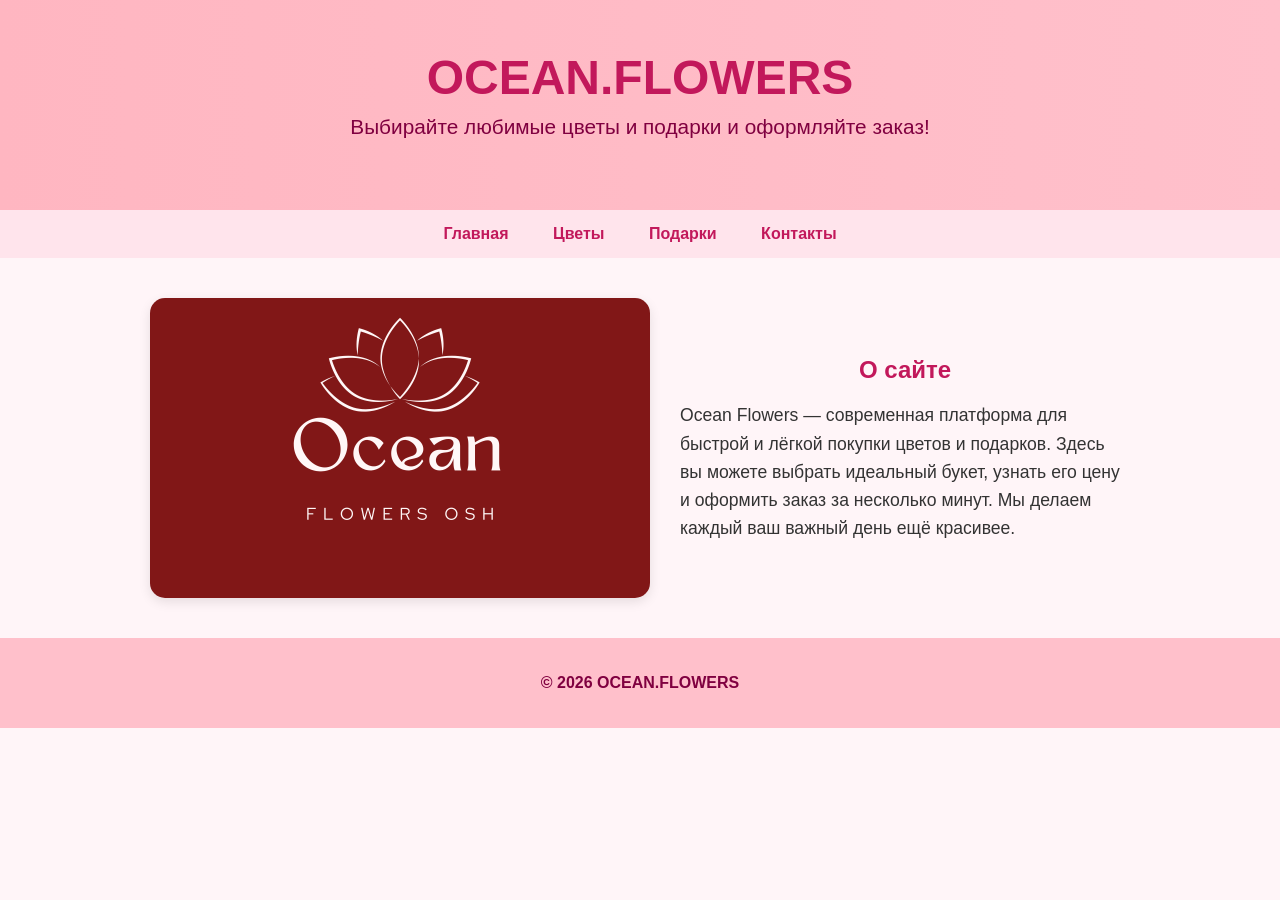
<file: index.html>
<!DOCTYPE html>
<html lang="ru">
<head>
  <meta charset="UTF-8">
  <title>ocean.flowers – Главная</title>
  <link rel="stylesheet" href="style.css">
</head>
<body>

<header>
  <h1> OCEAN.FLOWERS</h1>
  <p>Выбирайте любимые цветы и подарки и оформляйте заказ!</p>
</header>

<nav>
  <a href="index.html">Главная</a>
  <a href="rose.html">Цветы</a>
  <a href="buket.html">Подарки</a>
  <a href="contact.html">Контакты</a>
</nav>

<section class="main-info">
  <img src="Ocean.png" alt="Главный букет">
  <div class="text-info">
    <h2>О сайте</h2>
    <p>Ocean Flowers — современная платформа для быстрой и лёгкой покупки цветов и подарков. Здесь вы можете выбрать идеальный букет, узнать его цену и оформить заказ за несколько минут. Мы делаем каждый ваш важный день ещё красивее.
</p>
  </div>
</section>

<footer>
  <p>© 2026 OCEAN.FLOWERS</p>
</footer>



  
</body>
</html>
</file>
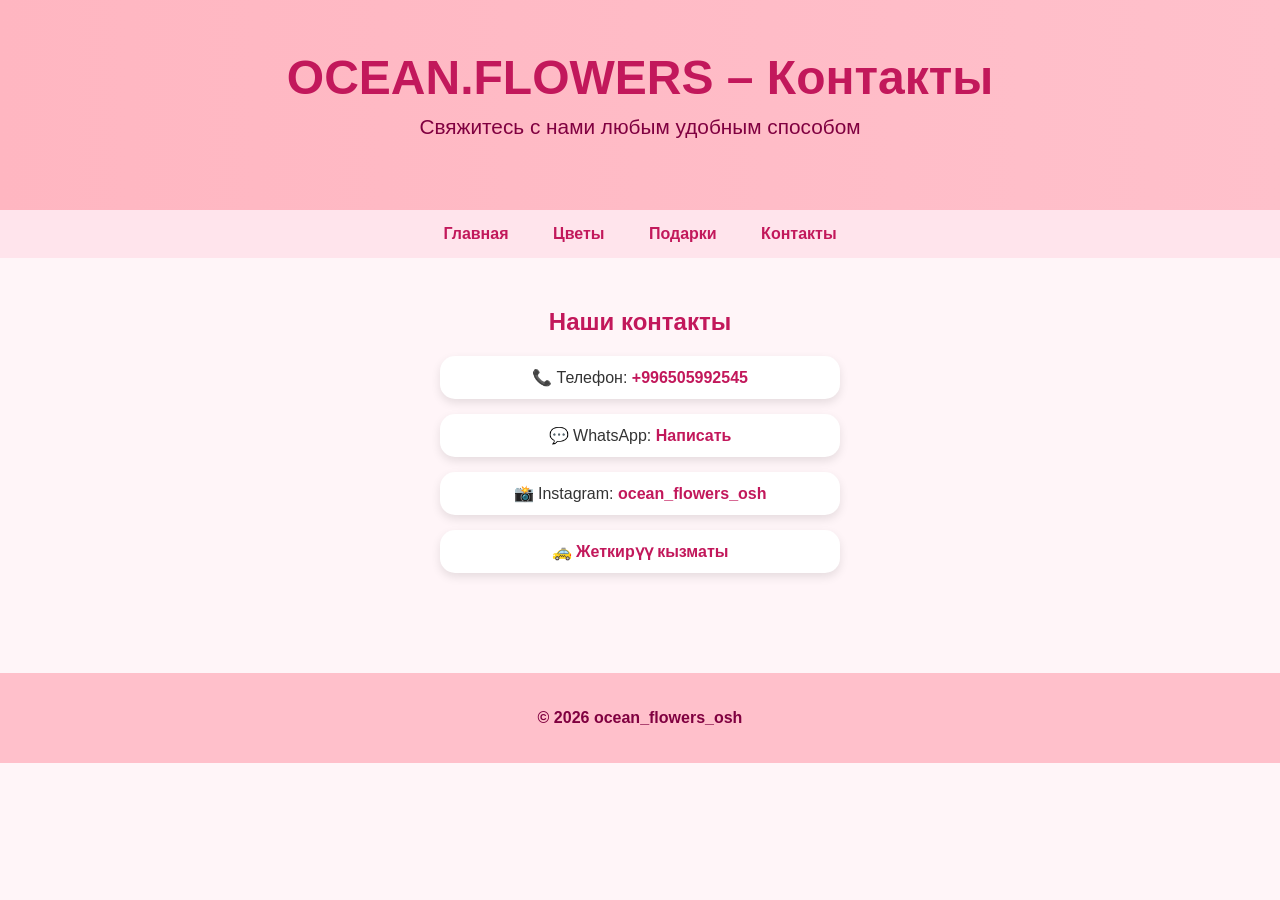
<file: contact.html>
<!DOCTYPE html>
<html lang="ru">
<head>
  <meta charset="UTF-8">
  <title>ocean_flowers_osh – Контакты</title>
  <link rel="stylesheet" href="style.css">
</head>
<body>

<header>
  <h1> OCEAN.FLOWERS – Контакты</h1>
  <p>Свяжитесь с нами любым удобным способом</p>
</header>

<nav>
  <a href="index.html">Главная</a>
  <a href="rose.html">Цветы</a>
  <a href="buket.html">Подарки</a>
  <a href="contact.html">Контакты</a>
</nav>

<section>
  <h2>Наши контакты</h2>
  <ul class="contacts-list">
    <li>📞 Телефон: <a href="tel:+996505992545">+996505992545</a></li>
    <li>💬 WhatsApp: <a href="https://wa.me/996505992545" target="_blank">Написать</a></li>
    <li>📸 Instagram: <a href="https://instagram.com/ocean_flowers_osh" target="_blank">ocean_flowers_osh</a></li>
    <li>🚕 <a href="https://wa.me/996505992545" target="_blank">Жеткирүү кызматы</a></li>
  </ul>
</section>

<footer>
  <p>© 2026 ocean_flowers_osh</p>
</footer>

<script>
function submitForm(e) {
  e.preventDefault();
  document.getElementById("successMsg").innerText = "Спасибо! Ваше сообщение отправлено.";
  document.getElementById("contactForm").reset();
}
</script>

</body>
</html>
</file>
<file: style.css>
/* ===== Общие настройки ===== */
body {
  margin: 0;
  font-family: Arial, sans-serif;
  background: #fff0f5; /* жумшак гүл фону */
  color: #333;
}

header {
  background: linear-gradient(to right, #ffb6c1, #ffc0cb);
  text-align: center;
  padding: 25px;
}

nav {
  background: #ffe4ec;
  text-align: center;
  padding: 15px;
}

nav a {
  margin: 0 12px;
  text-decoration: none;
  color: #c2185b;
  font-weight: bold;
  transition: 0.3s;
}

nav a:hover {
  text-decoration: underline;
}

/* ===== Секции ===== */
section {
  padding: 30px;
  max-width: 1000px;
  margin: auto;
}

h2 {
  color: #c2185b;
  text-align: center;
  margin-bottom: 20px;
}

/* ===== Сетка карточек ===== */
.grid {
  display: grid;
  grid-template-columns: repeat(auto-fit, minmax(220px, 1fr));
  gap: 20px;
}

.card {
  background: white;
  border-radius: 15px;
  padding: 15px;
  text-align: center;
  box-shadow: 0 5px 12px rgba(0,0,0,0.1);
  transition: 0.3s;
}

.card:hover {
  transform: translateY(-5px);
  box-shadow: 0 8px 20px rgba(0,0,0,0.2);
}

.card img {
  width: 100%;
  height: 160px;
  object-fit: cover;
  border-radius: 10px;
}

/* ===== Кнопки ===== */
button {
  margin-top: 10px;
  padding: 10px;
  width: 100%;
  background: #ff69b4;
  color: white;
  border: none;
  border-radius: 20px;
  cursor: pointer;
  font-weight: bold;
  transition: 0.3s;
}

button:hover {
  background: #d81b60;
}

/* ===== Список выбранных цветов ===== */
ul#flowerCart {
  list-style: none;
  padding: 0;
  margin-top: 15px;
  background: #ffe4ec;
  border-radius: 15px;
  padding: 15px;
}

ul#flowerCart li {
  padding: 6px 0;
  font-size: 16px;
  border-bottom: 1px solid #ffc0cb;
}

ul#flowerCart li:last-child {
  border-bottom: none;
}

/* ===== Общая сумма ===== */
#flowerTotal {
  font-weight: bold;
  color: #c2185b;
}

/* ===== Footer ===== */
footer {
  background: #ffc0cb;
  text-align: center;
  padding: 15px;
  margin-top: 40px;
}

/* ===== Мобильная адаптация ===== */
@media (max-width: 600px) {
  .grid {
    grid-template-columns: 1fr;
  }
}

/* ===== Общие настройки ===== */
body {
  margin: 0;
  font-family: Arial, sans-serif;
  background: #fff0f5;
  color: #333;
}

header {
  background: linear-gradient(to right, #ffb6c1, #ffc0cb);
  text-align: center;
  padding: 25px;
}

nav {
  background: #ffe4ec;
  text-align: center;
  padding: 15px;
}

nav a {
  margin: 0 12px;
  text-decoration: none;
  color: #c2185b;
  font-weight: bold;
  transition: 0.3s;
}

nav a:hover {
  text-decoration: underline;
}

section {
  padding: 30px;
  max-width: 700px;
  margin: auto;
}

h2 {
  color: #c2185b;
  text-align: center;
  margin-bottom: 20px;
}

/* ===== Список контактов ===== */
.contacts-list {
  list-style: none;
  padding: 0;
  margin: 0 auto 30px auto;
  max-width: 400px;
}

.contacts-list li {
  background: white;
  border-radius: 15px;
  padding: 12px 15px;
  margin-bottom: 15px;
  box-shadow: 0 4px 10px rgba(0,0,0,0.1);
  text-align: center;
}

.contacts-list a {
  text-decoration: none;
  color: #c2185b;
  font-weight: bold;
  transition: 0.3s;
}

.contacts-list a:hover {
  color: #ff1493;
  text-decoration: underline;
}

/* ===== Форма ===== */
form {
  display: flex;
  flex-direction: column;
  gap: 12px;
  max-width: 400px;
  margin: auto;
}

input, textarea {
  padding: 10px;
  border-radius: 10px;
  border: 1px solid #ccc;
  width: 100%;
}

button {
  padding: 12px;
  background: #ff69b4;
  color: white;
  border: none;
  border-radius: 20px;
  font-weight: bold;
  cursor: pointer;
  transition: 0.3s;
}

button:hover {
  background: #d81b60;
}

/* ===== Footer ===== */
footer {
  background: #ffc0cb;
  text-align: center;
  padding: 15px;
  margin-top: 40px;
}

/* ===== Мобильная адаптация ===== */
@media (max-width: 600px) {
  .contacts-list li {
    font-size: 14px;
    padding: 10px;
  }

  form {
    width: 90%;
  }
}
body {
  margin: 0;
  font-family: Arial, sans-serif;
  background: #fff5f8;
  color: #333;
}

header {
  background: linear-gradient(to right, #ffb6c1, #ffc0cb);
  text-align: center;
  padding: 50px 20px;
}

header h1 {
  font-size: 3em;
  color: #c2185b;
  margin: 0;
}

header p {
  font-size: 1.3em;
  color: #800040;
  margin-top: 10px;
}

nav {
  background: #ffe4ec;
  text-align: center;
  padding: 15px 0;
}

nav a {
  margin: 0 20px;
  text-decoration: none;
  color: #c2185b;
  font-weight: bold;
  transition: 0.3s;
}

nav a:hover {
  color: #ff1493;
}

/* ===== Основной блок с изображением и текстом ===== */
.main-info {
  display: flex;
  align-items: center;
  justify-content: center;
  max-width: 1000px;
  margin: 40px auto;
  padding: 0 20px;
  gap: 30px;
}

.main-info img {
  width: 500px;
  height: 300px;
  object-fit: cover;
  border-radius: 15px;
  box-shadow: 0 4px 12px rgba(0,0,0,0.1);
}

.text-info {
  max-width: 450px;
}

.text-info h2 {
  color: #c2185b;
  margin-bottom: 15px;
}

.text-info p {
  font-size: 1.1em;
  line-height: 1.6em;
}

/* ===== Footer ===== */
footer {
  background: #ffc0cb;
  text-align: center;
  padding: 20px 0;
  color: #800040;
  font-weight: bold;
}

/* ===== Мобильная адаптация ===== */
@media (max-width: 800px) {
  .main-info {
    flex-direction: column;
  }

  .main-info img {
    width: 90%;
    height: auto;
  }

  .text-info {
    max-width: 90%;
    text-align: center;
  }
}
</file>
